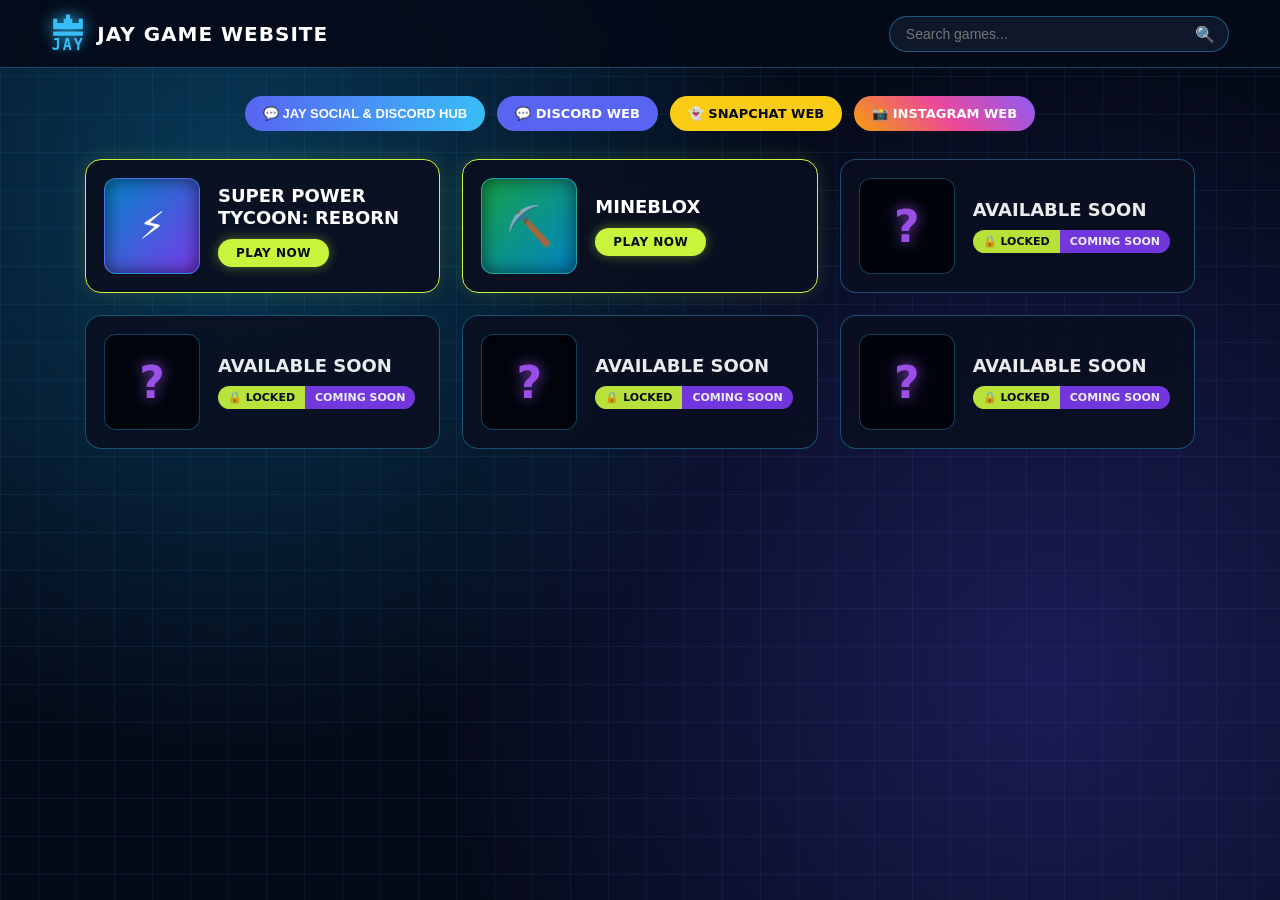
<file: index.html>
<!DOCTYPE html>
<html lang="en">
<head>
  <meta charset="UTF-8" />
  <meta name="viewport" content="width=device-width, initial-scale=1.0, maximum-scale=1.0, user-scalable=no" />
  <title>Jay Game Website</title>
  <link rel="stylesheet" href="style.css" />
</head>
<body>

  <header>
    <a href="index.html" class="brand" style="text-decoration:none;">
      <div class="pixel-logo">
        <svg class="crown-svg" viewBox="0 0 16 10" fill="none">
          <path d="M7 0H9V2H10V4H13V2H15V7H1V2H3V4H6V2H7V0ZM1 8H15V10H1V8Z" fill="#38bdf8"/>
        </svg>
        <span class="pixel-jay">JAY</span>
      </div>
      <span class="site-title">JAY GAME WEBSITE</span>
    </a>
    <div class="search-box">
      <input type="text" id="searchInput" placeholder="Search games..." onkeyup="filterPortal()" />
      <span class="search-icon">🔍</span>
    </div>
  </header>

  <main id="portalView">
    <div class="social-bar">
      <button class="social-pill" onclick="openModal('socialHubModal')" style="background:linear-gradient(90deg,#5865F2,#38bdf8); color:#fff;">💬 JAY SOCIAL & DISCORD HUB</button>
      <a href="https://discord.com" target="_blank" rel="noopener noreferrer" class="social-pill" style="background:#5865F2; color:#fff;">💬 DISCORD WEB</a>
      <a href="https://snapchat.com" target="_blank" rel="noopener noreferrer" class="social-pill" style="background:#facc15; color:#050a18;">👻 SNAPCHAT WEB</a>
      <a href="https://instagram.com" target="_blank" rel="noopener noreferrer" class="social-pill" style="background:linear-gradient(45deg,#f59e0b,#ec4899,#8b5cf6); color:#fff;">📸 INSTAGRAM WEB</a>
    </div>

    <section class="games-grid" id="portalGrid">
      <!-- Opens standalone tycoon.html page -->
      <a href="tycoon.html" class="game-card playable" data-title="super power tycoon reborn" style="text-decoration:none; color:inherit;">
        <div class="thumb-box" style="background: linear-gradient(135deg, #0284c7, #7c3aed);">⚡</div>
        <div class="game-info">
          <h3>SUPER POWER TYCOON: REBORN</h3>
          <span class="play-pill">PLAY NOW</span>
        </div>
      </a>

      <!-- Opens standalone mineblox.html page -->
      <a href="mineblox.html" class="game-card playable" data-title="mineblox" style="text-decoration:none; color:inherit;">
        <div class="thumb-box" style="background: linear-gradient(135deg, #16a34a, #0284c7);">⛏️</div>
        <div class="game-info">
          <h3>MINEBLOX</h3>
          <span class="play-pill">PLAY NOW</span>
        </div>
      </a>

      <!-- 4 Locked Mystery Games -->
      <div class="game-card locked" data-title="available soon" onclick="showToast('🔒 This mystery game is locked until release!')">
        <div class="thumb-box"><span class="mystery-q">?</span></div>
        <div class="game-info">
          <h3>AVAILABLE SOON</h3>
          <div class="badge"><span class="badge-left">🔒 LOCKED</span><span class="badge-right">COMING SOON</span></div>
        </div>
      </div>

      <div class="game-card locked" data-title="available soon" onclick="showToast('🔒 This mystery game is locked until release!')">
        <div class="thumb-box"><span class="mystery-q">?</span></div>
        <div class="game-info">
          <h3>AVAILABLE SOON</h3>
          <div class="badge"><span class="badge-left">🔒 LOCKED</span><span class="badge-right">COMING SOON</span></div>
        </div>
      </div>

      <div class="game-card locked" data-title="available soon" onclick="showToast('🔒 This mystery game is locked until release!')">
        <div class="thumb-box"><span class="mystery-q">?</span></div>
        <div class="game-info">
          <h3>AVAILABLE SOON</h3>
          <div class="badge"><span class="badge-left">🔒 LOCKED</span><span class="badge-right">COMING SOON</span></div>
        </div>
      </div>

      <div class="game-card locked" data-title="available soon" onclick="showToast('🔒 This mystery game is locked until release!')">
        <div class="thumb-box"><span class="mystery-q">?</span></div>
        <div class="game-info">
          <h3>AVAILABLE SOON</h3>
          <div class="badge"><span class="badge-left">🔒 LOCKED</span><span class="badge-right">COMING SOON</span></div>
        </div>
      </div>
    </section>
  </main>

  <!-- In-Site Social & Discord Hub Modal -->
  <div class="overlay-modal" id="socialHubModal">
    <div class="panel-card" style="max-width:680px; padding:0; overflow:hidden;">
      <div style="display:flex; justify-content:space-between; align-items:center; padding:14px 18px; background:#0f172a; border-bottom:1px solid #1e293b;">
        <strong style="color:#38bdf8; font-size:16px;">💬 JAY SOCIAL & DISCORD HUB</strong>
        <button class="close-x" onclick="closeModal('socialHubModal')">✕</button>
      </div>
      <div style="display:flex; min-height:360px; flex-wrap:wrap;">
        <div style="width:170px; background:#070d1d; border-right:1px solid #1e293b; padding:12px; display:flex; flex-direction:column; gap:8px;">
          <div style="font-size:11px; color:#64748b; font-weight:800;">IN-SITE CHANNELS</div>
          <button class="cmd-btn blue" style="text-align:left;" onclick="switchSocialRoom('#general-chat')"># general-chat</button>
          <button class="cmd-btn" style="text-align:left;" onclick="switchSocialRoom('#tycoon-squad')"># tycoon-squad</button>
          <button class="cmd-btn" style="text-align:left;" onclick="switchSocialRoom('#mineblox-friends')"># mineblox-friends</button>
          <div style="font-size:11px; color:#64748b; font-weight:800; margin-top:10px;">OFFICIAL WEB APPS</div>
          <a href="https://discord.com" target="_blank" rel="noopener noreferrer" class="cmd-btn" style="text-decoration:none; background:#5865F2; text-align:center;">Discord Web ↗</a>
          <a href="https://snapchat.com" target="_blank" rel="noopener noreferrer" class="cmd-btn" style="text-decoration:none; background:#facc15; color:#050a18; text-align:center;">Snapchat Web ↗</a>
          <a href="https://instagram.com" target="_blank" rel="noopener noreferrer" class="cmd-btn" style="text-decoration:none; background:#ec4899; text-align:center;">Instagram Web ↗</a>
        </div>
        <div style="flex:1; display:flex; flex-direction:column; padding:14px; min-width:260px;">
          <div id="socialRoomTitle" style="font-weight:800; color:#c8f53b; margin-bottom:8px; font-size:14px;"># general-chat</div>
          <div id="socialFeed" style="flex:1; background:#040814; border:1px solid #1e293b; border-radius:10px; padding:10px; overflow-y:auto; max-height:240px; font-size:13px; display:flex; flex-direction:column; gap:6px; margin-bottom:10px;">
            <div><strong style="color:#38bdf8;">[System]:</strong> Enter a username below to chat right inside Jay Game Website!</div>
          </div>
          <div style="display:flex; gap:6px;">
            <input type="text" id="socialUser" class="field-input" style="margin:0; max-width:130px;" placeholder="Username..." />
            <input type="text" id="socialMsg" class="field-input" style="margin:0;" placeholder="Message channel..." onkeydown="if(event.key==='Enter') postSocialMsg()" />
            <button class="cmd-btn lime" onclick="postSocialMsg()">Send</button>
          </div>
        </div>
      </div>
    </div>
  </div>

  <div class="toast" id="toastBox"></div>
  <script src="script.js"></script>
</body>
</html>
</file>
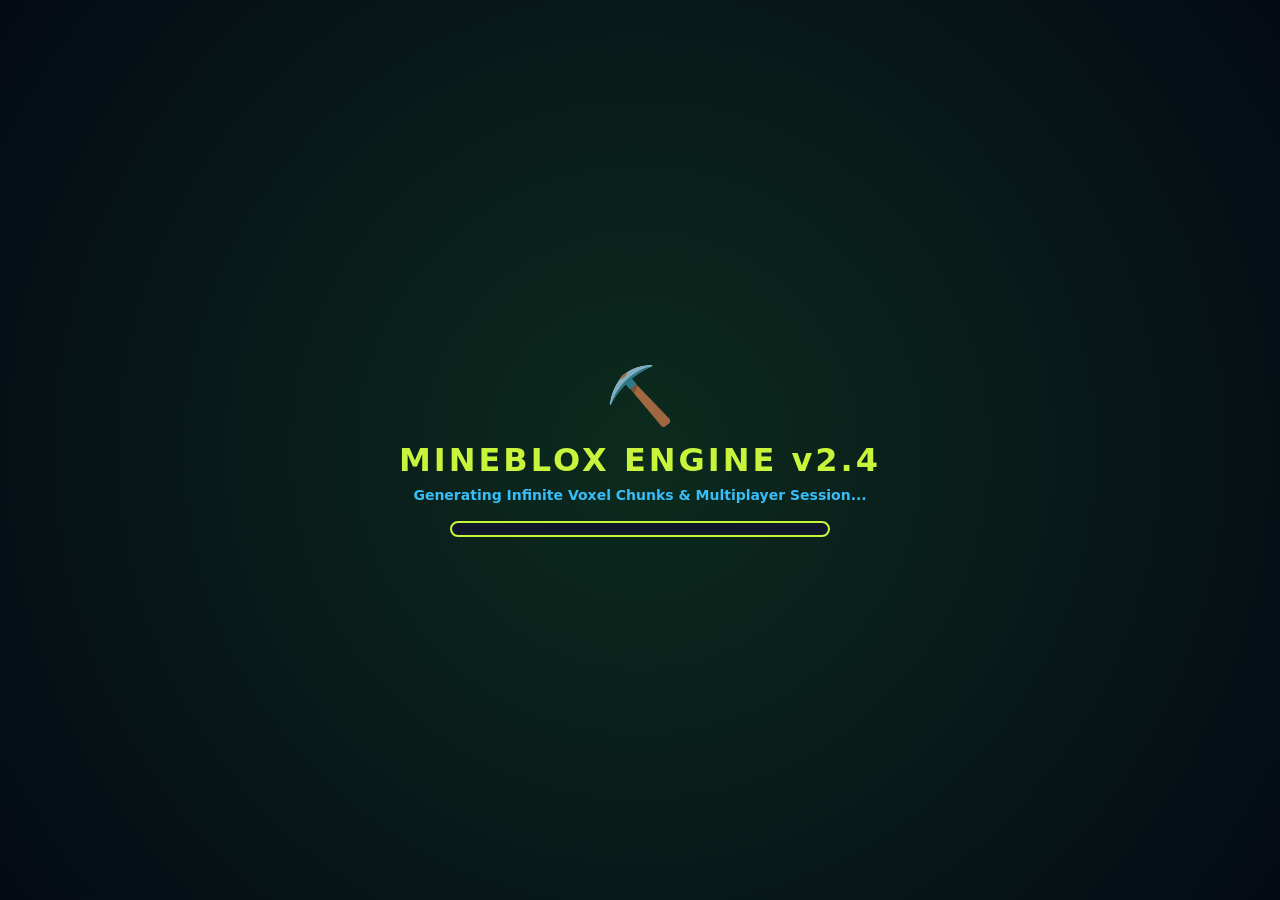
<file: mineblox.html>
<!DOCTYPE html>
<html lang="en">
<head>
  <meta charset="UTF-8" />
  <meta name="viewport" content="width=device-width, initial-scale=1.0, maximum-scale=1.0, user-scalable=no" />
  <title>Mineblox — Jay Game Website</title>
  <link rel="stylesheet" href="style.css" />
</head>
<body onload="launchMineblox()">

  <div id="minebloxView" style="display:flex; position:fixed; inset:0; background:#040a14; z-index:210; flex-direction:column;">
    <!-- Custom Animated Mineblox Loading Screen -->
    <div id="mbLoadingScreen" style="position:absolute; inset:0; background:radial-gradient(circle at center, #0c2b1e 0%, #040a14 100%); z-index:30; display:flex; flex-direction:column; align-items:center; justify-content:center; padding:24px; text-align:center;">
      <div style="font-size:56px; margin-bottom:12px;">⛏️</div>
      <h1 style="font-size:32px; font-weight:900; letter-spacing:3px; color:#c8f53b; margin-bottom:8px;">MINEBLOX ENGINE v2.4</h1>
      <p id="mbLoadStatus" style="color:#38bdf8; font-size:14px; font-weight:700; margin-bottom:18px;">Generating Infinite Voxel Chunks & Multiplayer Session...</p>
      <div style="width:100%; max-width:380px; height:16px; background:#0f172a; border:2px solid #c8f53b; border-radius:999px; overflow:hidden; padding:2px;">
        <div id="mbLoadBar" style="width:0%; height:100%; background:linear-gradient(90deg, #22c55e, #c8f53b); border-radius:999px; transition:width 0.15s;"></div>
      </div>
    </div>

    <div class="game-topbar">
      <div style="display:flex; gap:8px; align-items:center;">
        <a href="index.html" class="top-btn" style="text-decoration:none;">⬅ Portal</a>
        <div class="stat-pill" id="mbRoomHud">🌍 World: PUBLIC-1 (Online)</div>
      </div>
      <div style="display:flex; gap:8px; align-items:center;">
        <input type="text" id="mbRoomInput" placeholder="Friend Room Code..." style="background:#0f172a; border:1px solid #38bdf8; color:#fff; padding:5px 10px; border-radius:8px; font-size:12px; width:145px;" />
        <button class="top-btn accent" onclick="joinMinebloxRoom()">Join Friend</button>
      </div>
    </div>

    <div class="arena-wrapper" id="mbWrap">
      <canvas id="minebloxCanvas"></canvas>
      <div style="position:absolute; top:12px; left:12px; background:rgba(5,10,24,0.8); border:1px solid #22c55e; padding:8px 12px; border-radius:10px; font-size:12px;">
        <strong>Controls:</strong> WASD / Arrows to Move • Click / Tap to Place Block • Right-Click to Break
      </div>
      <div class="hotbar" id="mbHotbar"></div>
    </div>
  </div>

  <div class="toast" id="toastBox"></div>
  <script src="script.js"></script>
</body>
</html>
</file>
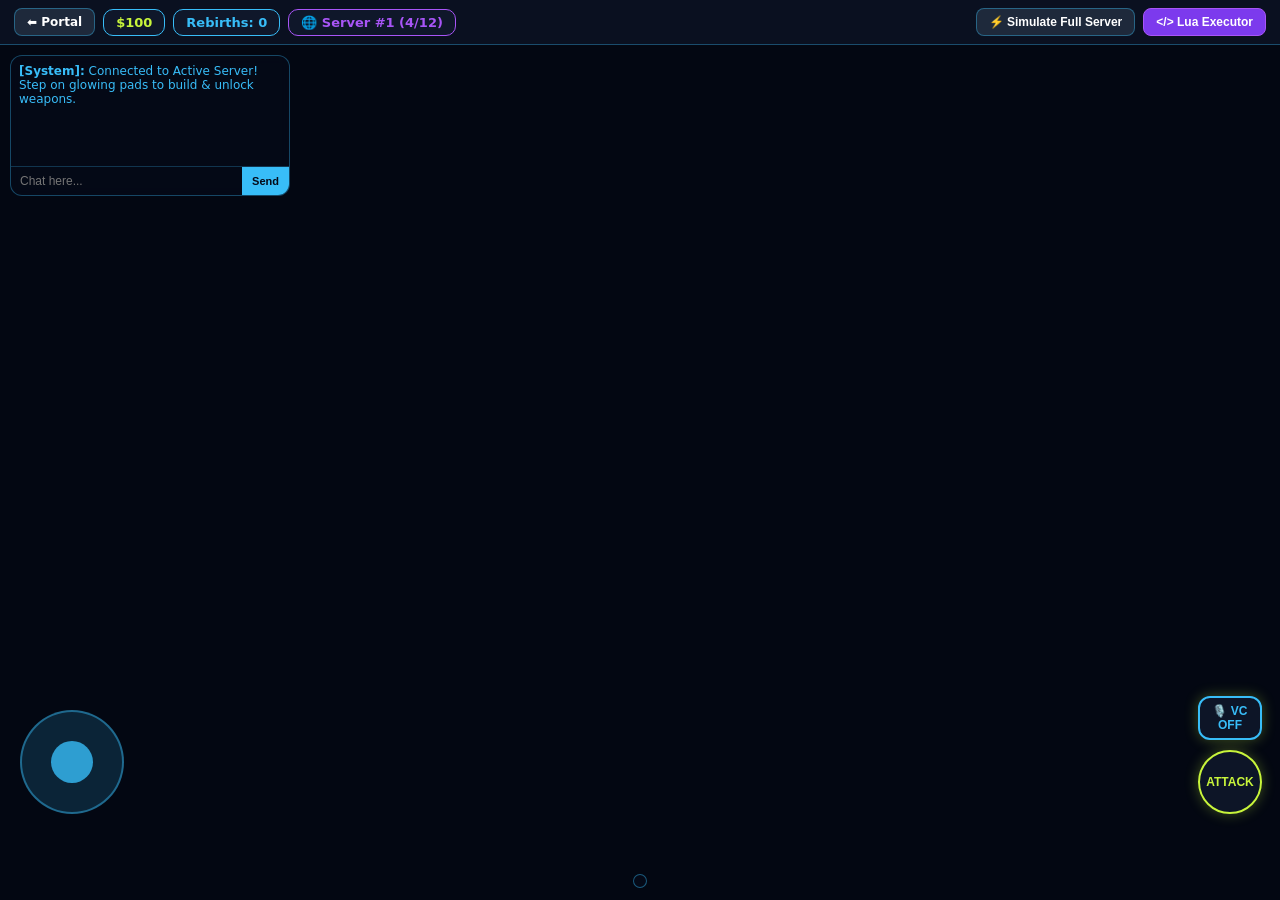
<file: tycoon.html>
<!DOCTYPE html>
<html lang="en">
<head>
  <meta charset="UTF-8" />
  <meta name="viewport" content="width=device-width, initial-scale=1.0, maximum-scale=1.0, user-scalable=no" />
  <title>Super Power Tycoon: Reborn — Jay Game Website</title>
  <link rel="stylesheet" href="style.css" />
</head>
<body onload="launchTycoon()">

  <div id="gameView" class="active" style="display:flex;">
    <div class="game-topbar">
      <div style="display:flex; gap:8px; align-items:center; flex-wrap:wrap;">
        <a href="index.html" class="top-btn" style="text-decoration:none;">⬅ Portal</a>
        <div class="stat-pill" id="cashHud">$100</div>
        <div class="stat-pill" id="rebirthHud" style="color:#38bdf8;">Rebirths: 0</div>
        <div class="stat-pill" id="serverHud" style="color:#a855f7; border-color:#a855f7;">🌐 Server #1 (4/12)</div>
      </div>
      <div style="display:flex; gap:8px; align-items:center;">
        <button class="top-btn" onclick="simulateFullServerSpillover()">⚡ Simulate Full Server</button>
        <button class="top-btn accent" id="execOpenBtn" onclick="openExecutor()">&lt;/&gt; Lua Executor</button>
        <button class="top-btn owner-btn" id="ownerOpenBtn" onclick="openOwnerPanel()">👑 Owner Panel</button>
      </div>
    </div>

    <div class="arena-wrapper" id="arenaWrap">
      <canvas id="tycoonCanvas"></canvas>

      <div class="chat-box">
        <div class="chat-messages" id="chatFeed">
          <div class="chat-msg" style="color:#38bdf8;"><strong>[System]:</strong> Connected to Active Server! Step on glowing pads to build & unlock weapons.</div>
        </div>
        <div class="chat-input-row">
          <input type="text" id="chatInput" placeholder="Chat here..." onkeydown="if(event.key==='Enter') sendChat()" />
          <button onclick="sendChat()">Send</button>
        </div>
      </div>

      <div class="touch-stick" id="touchStick"><div class="stick-knob" id="stickKnob"></div></div>
      <div class="touch-actions">
        <button class="action-btn vc-btn" id="vcBtn" onclick="toggleVC()">🎙️ VC OFF</button>
        <button class="action-btn" onmousedown="useWeapon()" ontouchstart="event.preventDefault(); useWeapon()">ATTACK</button>
      </div>

      <div class="hotbar" id="hotbar"></div>
    </div>
  </div>

  <!-- Owner Passcode Modal -->
  <div class="overlay-modal" id="passModal">
    <div class="panel-card" style="max-width:360px;">
      <div class="panel-header">
        <h3>👑 Owner Verification</h3>
        <button class="close-x" onclick="closeModal('passModal')">✕</button>
      </div>
      <p style="font-size:13px; color:#94a3b8; margin-bottom:10px;">Enter Owner Passcode to unlock Jay Admin Panel v2:</p>
      <input type="password" id="ownerPassInput" class="field-input" placeholder="Enter passcode..." onkeydown="if(event.key==='Enter') verifyOwner()" />
      <button class="cmd-btn lime" style="width:100%;" onclick="verifyOwner()">Unlock Owner Panel</button>
    </div>
  </div>

  <!-- Owner Admin Panel Modal -->
  <div class="overlay-modal" id="ownerModal">
    <div class="panel-card">
      <div class="panel-header">
        <h3>👑 JAY OWNER PANEL v2</h3>
        <button class="close-x" onclick="closeModal('ownerModal')">✕</button>
      </div>
      <input type="text" id="targetPlayerInput" class="field-input" placeholder="Target Username (e.g., ArenaBot_1)..." />
      <div class="btn-row">
        <button class="cmd-btn red" onclick="adminAction('kick')">Kick</button>
        <button class="cmd-btn red" onclick="adminAction('ban')">Ban</button>
        <button class="cmd-btn green" onclick="adminAction('unban')">Unban</button>
        <button class="cmd-btn blue" onclick="adminAction('mute')">Mute / Unmute</button>
      </div>
      <div class="btn-row">
        <button class="cmd-btn lime" onclick="state.cash += 50000; updateHud(); showToast('+$50,000 Cash Added!')">+ $50K Cash</button>
        <button class="cmd-btn purple" onclick="state.rebirths += 1; updateHud(); showToast('+1 Rebirth Added!')">+1 Rebirth</button>
        <button class="cmd-btn blue" onclick="unlockAllWeapons()">Unlock All 8 Weapons</button>
        <button class="cmd-btn" id="togglePublicExecBtn" onclick="togglePublicExecutor()">Public Executor: ON</button>
      </div>
      <div style="font-size:12px; color:#94a3b8; border-top:1px solid #1e293b; padding-top:10px;" id="banListDisplay">
        Banned: None | Muted: None
      </div>
    </div>
  </div>

  <!-- Lua / Luau Script Executor Modal -->
  <div class="overlay-modal" id="execModal">
    <div class="panel-card" style="max-width:560px;">
      <div class="panel-header">
        <h3>⚡ Lua / Luau Script Executor</h3>
        <button class="close-x" onclick="closeModal('execModal')">✕</button>
      </div>
      <div class="btn-row">
        <button class="cmd-btn blue" id="tabMyScripts" onclick="switchExecTab('mine')">My Saved Scripts</button>
        <button class="cmd-btn" id="tabPublicScripts" onclick="switchExecTab('public')">Public Community Scripts</button>
      </div>
      <input type="text" id="scriptTitleInput" class="field-input" placeholder="Script Name (e.g., Max Cash + All Weapons)" />
      <textarea id="luaCodeInput" class="lua-editor" placeholder="-- Write or paste Lua / Luau code here...
game.Players.LocalPlayer.Character.Humanoid.WalkSpeed = 14
game.Players.LocalPlayer.leaderstats.Cash.Value = 999999
UnlockAllWeapons()"></textarea>
      <div class="btn-row" style="align-items:center; justify-content:space-between;">
        <div style="display:flex; gap:8px;">
          <button class="cmd-btn lime" onclick="executeLua(document.getElementById('luaCodeInput').value)">▶ Execute</button>
          <button class="cmd-btn purple" onclick="saveLuaScript()">💾 Save Script</button>
          <button class="cmd-btn" onclick="document.getElementById('luaCodeInput').value=''">Clear</button>
        </div>
        <label style="font-size:12px; display:flex; align-items:center; gap:6px; cursor:pointer;">
          <input type="checkbox" id="isPublicCheck" /> Make Public
        </label>
      </div>
      <div id="scriptsListContainer" style="margin-top:12px; border-top:1px solid #1e293b; padding-top:12px;"></div>
    </div>
  </div>

  <div class="toast" id="toastBox"></div>
  <script src="script.js"></script>
</body>
</html>
</file>
<file: style.css>
:root {
  --bg-dark: #050a18;
  --card-bg: rgba(10, 16, 32, 0.92);
  --card-border: rgba(56, 189, 248, 0.4);
  --lime: #c8f53b;
  --purple: #7c3aed;
  --cyan: #38bdf8;
  --emerald: #10b981;
}

* {
  box-sizing: border-box;
  margin: 0;
  padding: 0;
  -webkit-tap-highlight-color: transparent;
  user-select: none;
}

input, textarea {
  user-select: text;
}

body {
  font-family: system-ui, -apple-system, BlinkMacSystemFont, "Segoe UI", Roboto, sans-serif;
  background-color: var(--bg-dark);
  color: #ffffff;
  min-height: 100vh;
  overflow-x: hidden;
  background-image:
    radial-gradient(circle at 18% 20%, rgba(14, 165, 233, 0.3) 0%, transparent 45%),
    radial-gradient(circle at 82% 75%, rgba(79, 70, 229, 0.3) 0%, transparent 50%),
    linear-gradient(rgba(56, 189, 248, 0.08) 1px, transparent 1px),
    linear-gradient(90deg, rgba(56, 189, 248, 0.08) 1px, transparent 1px);
  background-size: 100% 100%, 100% 100%, 38px 38px, 38px 38px;
}

/* Header & Pixel Crown Brand */
header {
  display: flex;
  align-items: center;
  justify-content: space-between;
  padding: 14px 4%;
  background: rgba(5, 10, 24, 0.92);
  backdrop-filter: blur(12px);
  border-bottom: 1px solid rgba(56, 189, 248, 0.35);
  position: sticky;
  top: 0;
  z-index: 100;
  gap: 16px;
  flex-wrap: wrap;
}

.brand {
  display: flex;
  align-items: center;
  gap: 12px;
  color: white;
  cursor: pointer;
  transition: transform 0.15s;
}
.brand:hover { transform: scale(1.02); }

.pixel-logo { display: flex; flex-direction: column; align-items: center; line-height: 1; }
.crown-svg { width: 34px; height: 22px; filter: drop-shadow(0 0 8px #38bdf8); }
.pixel-jay {
  font-family: monospace;
  font-weight: 900;
  font-size: 15px;
  letter-spacing: 2px;
  color: #38bdf8;
  text-shadow: 0 0 8px rgba(56, 189, 248, 0.6);
  margin-top: 2px;
}
.site-title {
  font-size: 20px;
  font-weight: 900;
  letter-spacing: 1px;
  text-transform: uppercase;
}

/* Search Bar */
.search-box { flex: 1; max-width: 340px; position: relative; }
.search-box input {
  width: 100%;
  padding: 9px 36px 9px 16px;
  border-radius: 999px;
  border: 1px solid rgba(56, 189, 248, 0.4);
  background: #0f172a;
  color: white;
  font-size: 14px;
  outline: none;
  transition: border-color 0.2s, box-shadow 0.2s;
}
.search-box input:focus {
  border-color: var(--cyan);
  box-shadow: 0 0 12px rgba(56, 189, 248, 0.35);
}
.search-icon { position: absolute; right: 14px; top: 50%; transform: translateY(-50%); color: #94a3b8; pointer-events: none; }

/* Portal Grid & Social Bar */
#portalView { max-width: 1150px; margin: 28px auto; padding: 0 20px 60px; }

.social-bar {
  display: flex;
  justify-content: center;
  gap: 12px;
  margin-bottom: 28px;
  flex-wrap: wrap;
}
.social-pill {
  padding: 10px 18px;
  border-radius: 999px;
  font-weight: 800;
  font-size: 13px;
  text-decoration: none;
  border: none;
  cursor: pointer;
  transition: transform 0.15s, box-shadow 0.2s;
}
.social-pill:hover {
  transform: translateY(-2px);
  box-shadow: 0 6px 18px rgba(56, 189, 248, 0.35);
}

.games-grid {
  display: grid;
  grid-template-columns: repeat(auto-fit, minmax(290px, 1fr));
  gap: 22px;
}

.game-card {
  background: var(--card-bg);
  border: 1.5px solid var(--card-border);
  border-radius: 16px;
  padding: 18px;
  display: flex;
  align-items: center;
  gap: 18px;
  backdrop-filter: blur(8px);
  transition: transform 0.2s, border-color 0.2s, box-shadow 0.2s;
}
.game-card.playable {
  border-color: var(--lime);
  cursor: pointer;
  box-shadow: 0 0 20px rgba(200, 245, 59, 0.15);
}
.game-card.playable:hover {
  transform: translateY(-4px);
  box-shadow: 0 12px 28px rgba(200, 245, 59, 0.35);
}
.game-card.locked {
  cursor: not-allowed;
  opacity: 0.92;
}
.game-card.locked:hover {
  border-color: rgba(168, 85, 247, 0.65);
  box-shadow: 0 0 20px rgba(124, 58, 237, 0.25);
}

.thumb-box {
  width: 96px;
  height: 96px;
  border-radius: 12px;
  flex-shrink: 0;
  display: flex;
  align-items: center;
  justify-content: center;
  font-size: 38px;
  background: #02040a;
  border: 1px solid rgba(56, 189, 248, 0.35);
  box-shadow: inset 0 0 18px rgba(0, 0, 0, 0.6);
}
.mystery-q {
  font-size: 44px;
  font-weight: 900;
  color: #a855f7;
  text-shadow: 0 0 14px rgba(168, 85, 247, 0.85);
}
.game-info h3 {
  font-size: 18px;
  font-weight: 800;
  margin-bottom: 10px;
  text-transform: uppercase;
  line-height: 1.2;
}
.play-pill {
  display: inline-block;
  background: var(--lime);
  color: #050a18;
  padding: 7px 18px;
  border-radius: 999px;
  font-size: 12px;
  font-weight: 900;
  letter-spacing: 0.5px;
  box-shadow: 0 0 12px rgba(200, 245, 59, 0.4);
}
.badge { display: inline-flex; border-radius: 999px; overflow: hidden; font-size: 11px; font-weight: 800; }
.badge-left { background: var(--lime); color: #050a18; padding: 5px 10px; }
.badge-right { background: var(--purple); color: #fff; padding: 5px 10px; }

/* Fullscreen Game Views (Tycoon + Mineblox) */
#gameView, #minebloxView {
  display: none;
  position: fixed;
  inset: 0;
  background: #030712;
  z-index: 200;
  flex-direction: column;
}
#gameView.active { display: flex; }

.game-topbar {
  display: flex;
  align-items: center;
  justify-content: space-between;
  padding: 8px 14px;
  background: #0a1020;
  border-bottom: 1px solid rgba(56, 189, 248, 0.35);
  gap: 8px;
  flex-wrap: wrap;
}
.stat-pill {
  background: #0f172a;
  border: 1px solid var(--cyan);
  padding: 5px 12px;
  border-radius: 10px;
  font-weight: 800;
  font-size: 13px;
  color: var(--lime);
}
.top-btn {
  background: #1e293b;
  color: white;
  border: 1px solid rgba(56, 189, 248, 0.4);
  padding: 6px 12px;
  border-radius: 8px;
  font-weight: 700;
  font-size: 12px;
  cursor: pointer;
  transition: background 0.15s;
}
.top-btn:hover { background: #334155; }
.top-btn.accent { background: var(--purple); border-color: #a855f7; }
.top-btn.owner-btn {
  display: none;
  background: linear-gradient(90deg, #f59e0b, #ef4444);
  border: none;
  color: #fff;
  box-shadow: 0 0 12px rgba(239, 68, 68, 0.5);
}
.top-btn.owner-btn.unlocked { display: inline-block; }

.arena-wrapper {
  position: relative;
  flex: 1;
  width: 100%;
  overflow: hidden;
  touch-action: none;
}
#tycoonCanvas, #minebloxCanvas {
  width: 100%;
  height: 100%;
  display: block;
}

/* Weapon & Block Hotbar */
.hotbar {
  position: absolute;
  bottom: 12px;
  left: 50%;
  transform: translateX(-50%);
  display: flex;
  gap: 6px;
  background: rgba(5, 10, 24, 0.92);
  backdrop-filter: blur(8px);
  padding: 6px;
  border-radius: 14px;
  border: 1px solid rgba(56, 189, 248, 0.45);
  max-width: 96vw;
  overflow-x: auto;
  z-index: 15;
}
.slot {
  min-width: 58px;
  height: 58px;
  background: #0f172a;
  border: 1.5px solid #334155;
  border-radius: 10px;
  display: flex;
  flex-direction: column;
  align-items: center;
  justify-content: center;
  cursor: pointer;
  position: relative;
  padding: 4px;
  opacity: 0.45;
  transition: transform 0.15s, border-color 0.15s;
}
.slot.owned { opacity: 1; border-color: rgba(56, 189, 248, 0.5); }
.slot.active {
  border-color: var(--lime);
  box-shadow: 0 0 14px rgba(200, 245, 59, 0.55);
  transform: translateY(-2px);
}
.slot-num { position: absolute; top: 3px; left: 5px; font-size: 9px; color: #94a3b8; font-weight: 800; }
.slot-icon { font-size: 20px; }
.slot-name { font-size: 9px; font-weight: 800; text-align: center; margin-top: 2px; line-height: 1; }

/* In-Game Unfiltered Chat Box */
.chat-box {
  position: absolute;
  top: 10px;
  left: 10px;
  width: 280px;
  max-width: 68vw;
  background: rgba(5, 10, 24, 0.85);
  backdrop-filter: blur(6px);
  border: 1px solid rgba(56, 189, 248, 0.35);
  border-radius: 12px;
  display: flex;
  flex-direction: column;
  z-index: 20;
  overflow: hidden;
}
.chat-messages {
  height: 110px;
  overflow-y: auto;
  padding: 8px;
  font-size: 12px;
  display: flex;
  flex-direction: column;
  gap: 4px;
}
.chat-input-row { display: flex; border-top: 1px solid rgba(56, 189, 248, 0.25); }
.chat-input-row input {
  flex: 1;
  background: transparent;
  border: none;
  color: white;
  padding: 7px 9px;
  font-size: 12px;
  outline: none;
}
.chat-input-row button {
  background: var(--cyan);
  color: #050a18;
  border: none;
  padding: 0 10px;
  font-weight: 800;
  font-size: 11px;
  cursor: pointer;
}

/* iPhone & Android Touch Controls */
.touch-stick {
  position: absolute;
  bottom: 86px;
  left: 20px;
  width: 104px;
  height: 104px;
  background: rgba(56, 189, 248, 0.16);
  border: 2px solid rgba(56, 189, 248, 0.45);
  border-radius: 50%;
  z-index: 18;
  touch-action: none;
}
.stick-knob {
  width: 42px;
  height: 42px;
  background: rgba(56, 189, 248, 0.8);
  border-radius: 50%;
  position: absolute;
  top: 29px;
  left: 29px;
  pointer-events: none;
}
.touch-actions {
  position: absolute;
  bottom: 86px;
  right: 18px;
  display: flex;
  flex-direction: column;
  gap: 10px;
  z-index: 18;
}
.action-btn {
  width: 64px;
  height: 64px;
  border-radius: 50%;
  border: 2px solid var(--lime);
  background: rgba(15, 23, 42, 0.9);
  color: var(--lime);
  font-weight: 800;
  font-size: 12px;
  cursor: pointer;
  box-shadow: 0 0 14px rgba(200, 245, 59, 0.3);
}
.action-btn:active { background: var(--lime); color: #050a18; }
.vc-btn { border-color: var(--cyan); color: var(--cyan); height: 44px; border-radius: 12px; }
.vc-btn.active { background: var(--emerald); border-color: var(--emerald); color: #050a18; }

/* Floating Panels & Lua Executor */
.overlay-modal {
  display: none;
  position: fixed;
  inset: 0;
  background: rgba(2, 6, 23, 0.86);
  backdrop-filter: blur(6px);
  z-index: 500;
  align-items: center;
  justify-content: center;
  padding: 16px;
}
.overlay-modal.open { display: flex; }

.panel-card {
  background: #0b1224;
  border: 1.5px solid var(--cyan);
  border-radius: 16px;
  padding: 20px;
  width: 100%;
  max-width: 500px;
  max-height: 88vh;
  overflow-y: auto;
  box-shadow: 0 0 35px rgba(56, 189, 248, 0.35);
}
.panel-header { display: flex; justify-content: space-between; align-items: center; margin-bottom: 14px; }
.panel-header h3 { font-size: 18px; font-weight: 800; color: var(--lime); }
.close-x { background: #1e293b; color: white; border: none; padding: 6px 11px; border-radius: 8px; cursor: pointer; font-weight: 800; }
.field-input, .lua-editor {
width: 100%;
background: #040814;
border: 1px solid #334155;
color: #f8fafc;
padding: 10px;
border-radius: 10px;
font-size: 13px;
margin-bottom: 10px;
outline: none;
}
.lua-editor { font-family: monospace; min-height: 130px; resize: vertical; color: #7dd3fc; }
.btn-row { display: flex; flex-wrap: wrap; gap: 8px; margin-bottom: 12px; }
.cmd-btn { padding: 8px 12px; border-radius: 8px; border: none; font-weight: 800; font-size: 12px; cursor: pointer; color: white; background: #1e293b; }
.cmd-btn.red { background: #dc2626; }
.cmd-btn.green { background: #16a34a; }
.cmd-btn.blue { background: #0284c7; }
.cmd-btn.lime { background: var(--lime); color: #050a18; }
.cmd-btn.purple { background: var(--purple); }
.script-item { background: #0f172a; border: 1px solid #1e293b; border-radius: 10px; padding: 10px; margin-bottom: 8px; display: flex; flex-direction: column; gap: 6px; }
.script-top { display: flex; justify-content: space-between; align-items: center; gap: 8px; }
.vis-tag { font-size: 10px; font-weight: 800; padding: 3px 8px; border-radius: 999px; background: #334155; color: #e2e8f0; }
.vis-tag.public { background: rgba(16, 185, 129, 0.25); color: #34d399; border: 1px solid #10b981; }
.toast {
position: fixed;
bottom: 24px;
left: 50%;
transform: translateX(-50%);
background: #0f172a;
border: 1.5px solid var(--lime);
color: white;
padding: 10px 20px;
border-radius: 999px;
font-weight: 700;
font-size: 13px;
z-index: 999;
display: none;
box-shadow: 0 8px 25px rgba(0, 0, 0, 0.7);
}
</file>
